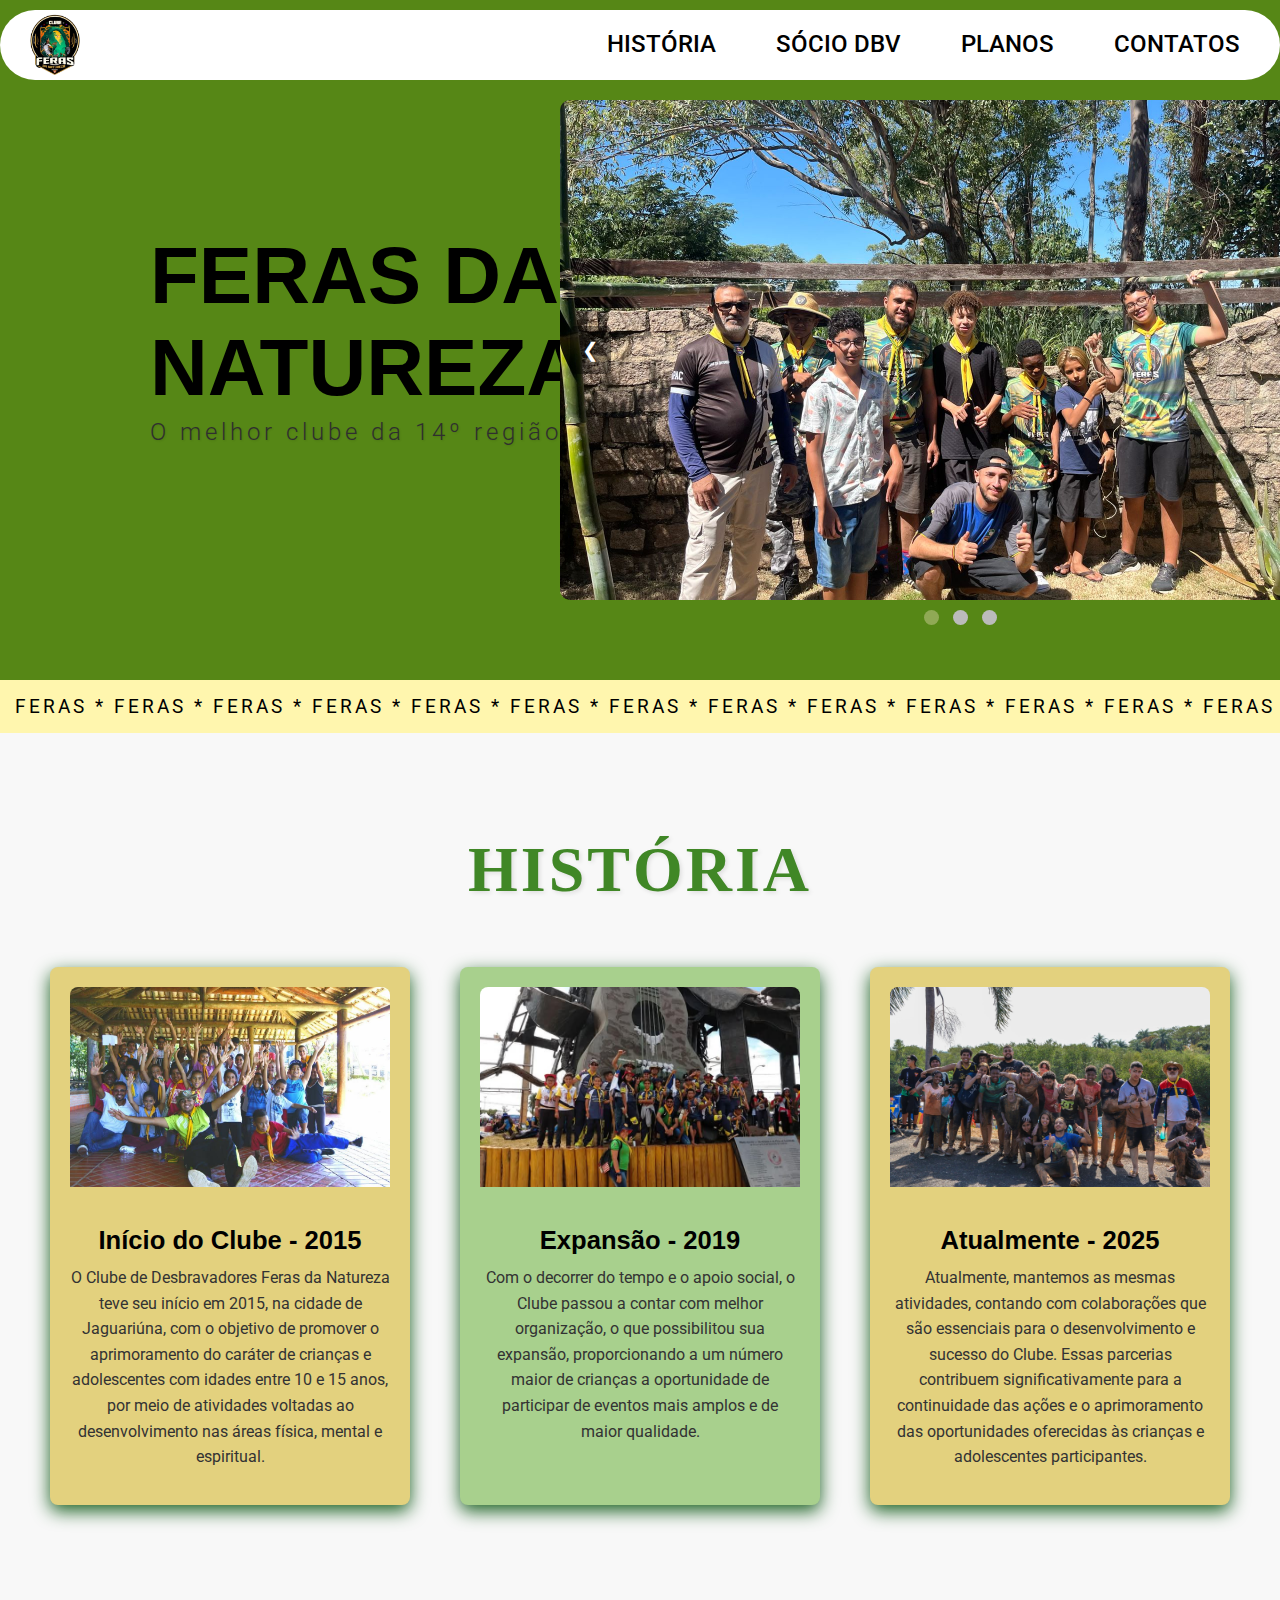
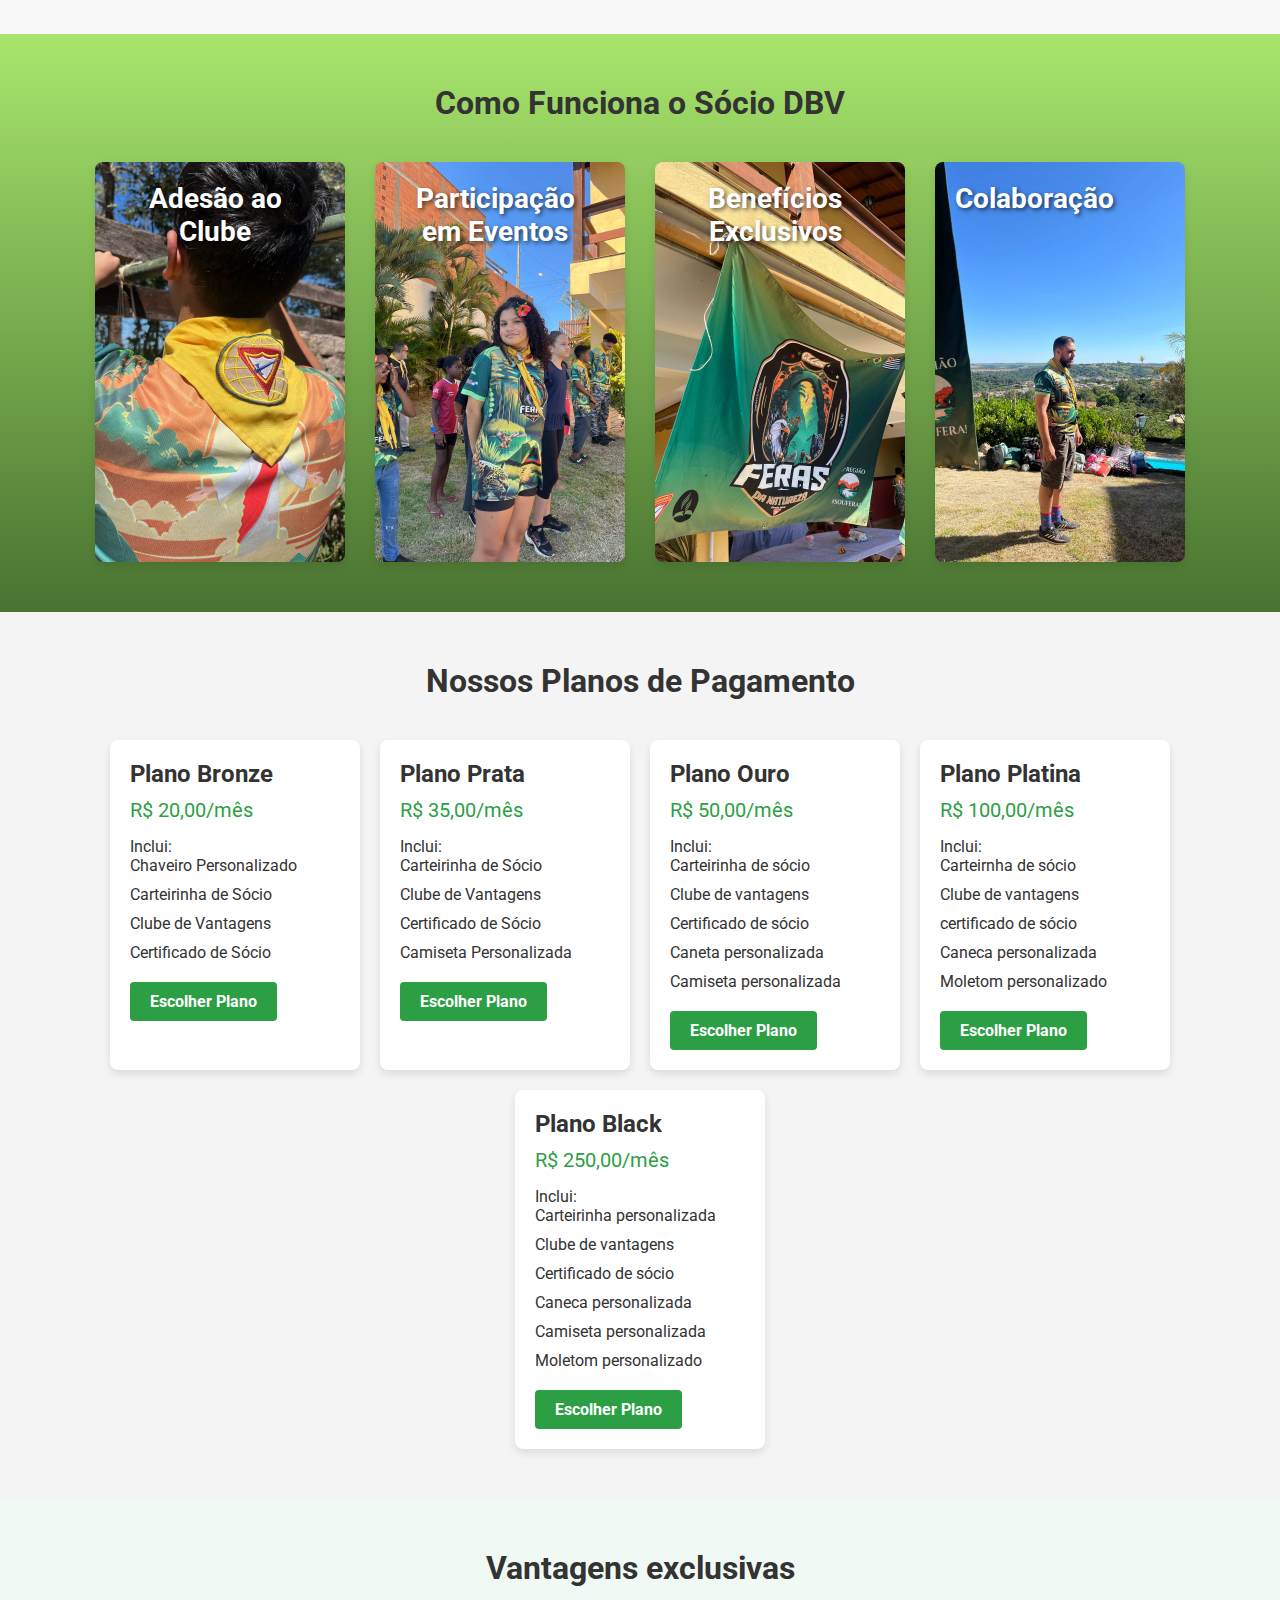
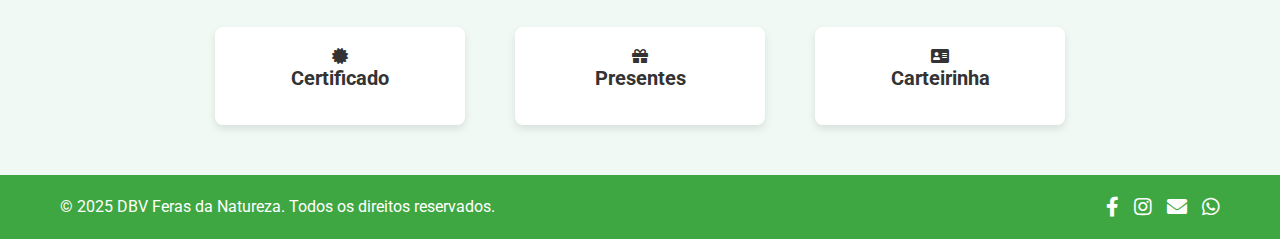
<file: index.html>
<!DOCTYPE html>
<html lang="en">
<head>
    <meta charset="UTF-8">
    <meta name="viewport" content="width=device-width, initial-scale=1.0">
    <title>DBV Feras da Natureza</title>
    <link rel="stylesheet" href="style.css">

    <link href="https://cdnjs.cloudflare.com/ajax/libs/font-awesome/5.15.3/css/all.min.css" rel="stylesheet">
</head>
<body>
    <link href="https://fonts.googleapis.com/css2?family=Roboto:wght@400;700&display=swap" rel="stylesheet">

    <header>
        <img src="logotipo.png" alt="Imagem do Header" class="flower-icon">
        <nav>
            <ul>
                <li><a href="#historia">História</a></li>
                <li><a href="#Socio">Sócio DBV</a></li>
                <li><a href="#planos">Planos</a></li>
                <li><a href="#contatos">Contatos</a></li>
            </ul>
        </nav>
    </header>

    <div class="containerum">
        <div class="slideshow-container">
            <div class="mySlides">
                <img src="whats1.jpg" alt="Imagem 1">
            </div>
            <div class="mySlides">
                <img src="whats5.jpg" alt="Imagem 2">
            </div>
            <div class="mySlides">
                <img src="whats3.jpg" alt="Imagem 3">
            </div>

            <a class="prev" onclick="plusSlides(-1)">&#10094;</a>
            <a class="next" onclick="plusSlides(1)">&#10095;</a>
        </div>

        <div class="dot-container">
            <span class="dot"></span>
            <span class="dot"></span>
            <span class="dot"></span>
        </div>
    </div>

    <div class="container-verde">
        <div class="text-container">
            <h1>Feras da</h1>
            <h1>Natureza</h1>
            <h3>O  melhor  clube  da  14º  região </h3>
        </div>
    </div>
    <div class="police-tape">
        <span>Feras * Feras * Feras * Feras * Feras * Feras * Feras * Feras * Feras * Feras * Feras * Feras * Feras * Feras * Feras</span>
    </div>

<section id="historia" class="timeline-section">
    <h2 class="timeline-title">História</h2>
    <div class="timeline-container">
        <div class="timeline-item">
            <div class="timeline-content">
                <img src="2015.jpg" alt="Evento 1">
                <div class="text">
                    <h3>Início do Clube - 2015</h3>
                    <p>O Clube de Desbravadores Feras da Natureza teve seu início em 2015, na cidade de Jaguariúna, com o objetivo de promover o aprimoramento do caráter de crianças e adolescentes com idades entre 10 e 15 anos, por meio de atividades voltadas ao desenvolvimento nas áreas física, mental e espiritual.</p>
                </div>
            </div>
        </div>
        <div class="timeline-item">
            <div class="timeline-content">
                <img src="2019.jpg" alt="Evento 2">
                <div class="text">
                    <h3>Expansão - 2019</h3>
                    <p>Com o decorrer do tempo e o apoio social, o Clube passou a contar com melhor organização, o que possibilitou sua expansão, proporcionando a um número maior de crianças a oportunidade de participar de eventos mais amplos e de maior qualidade.</p>
                </div>
            </div>
        </div>
        <div class="timeline-item">
            <div class="timeline-content">
                <img src="foto2.jpg" alt="Evento 3">
                <div class="text">
                    <h3>Atualmente - 2025</h3>
                    <p>Atualmente, mantemos as mesmas atividades, contando com colaborações que são essenciais para o desenvolvimento e sucesso do Clube. Essas parcerias contribuem significativamente para a continuidade das ações e o aprimoramento das oportunidades oferecidas às crianças e adolescentes participantes.</p>
                </div>
            </div>
        </div>
    </div>
    <br>
  
</section>
<!-- Seção "Como Funciona o Sócio DBV" -->
<section id="Socio" class="socio-section">
    <h2 class="socio-title">Como Funciona o Sócio DBV</h2>
    <div class="socio-container">
        <div class="socio-item">
            <div class="socio-text">
                <h3>Adesão ao Clube</h3>
            </div>
            <img src="davi.jpg" alt="Adesão" class="socio-image">
        </div>

        <div class="socio-item">
            <div class="socio-text">
                <h3>Participação em Eventos</h3>
            </div>
            <img src="clube.jpg" alt="Eventos" class="socio-image">
        </div>

        <div class="socio-item">
            <div class="socio-text">
                <h3>Benefícios Exclusivos</h3>
            </div>
            <img src="bandeira.jpg" alt="Descontos" class="socio-image">
        </div>

        <div class="socio-item">
            <div class="socio-text">
                <h3>Colaboração</h3>
            </div>
            <img src="anderson.jpg" alt="Networking" class="socio-image">
        </div>
    </div>
</section>

<section id="planos" class="planos-section">
    <h2 class="planos-title">Nossos Planos de Pagamento</h2>
    <div class="planos-container">
        <div class="plano-item">
            <h3>Plano Bronze</h3>
            <p class="preco">R$ 20,00/mês</p>
            <p>Inclui:</p>
            <ul>
                <li>Chaveiro Personalizado</li>
                <li>Carteirinha de Sócio</li>
                <li>Clube de Vantagens</li>
                <li>Certificado de Sócio</li>
            </ul>
            <a href="https://wa.me/19994286612?text=Olá,%20gostaria%20de%20mais%20informações%20sobre%20os%20planos%20de%20sócio%20Bronze." class="btn-plano">Escolher Plano</a>

        </div>

        <div class="plano-item">
            <h3>Plano Prata</h3>
            <p class="preco">R$ 35,00/mês</p>
            <p>Inclui:</p>
            <ul>
                <li>Carteirinha de Sócio</li>
                <li>Clube de Vantagens</li>
                <li>Certificado de Sócio</li>
                <li>Camiseta Personalizada</li>
            </ul>
            <a href="https://wa.me/19994286612?text=Olá,%20gostaria%20de%20mais%20informações%20sobre%20os%20planos%20de%20sócio%20Prata." class="btn-plano">Escolher Plano</a>
        </div>

        <div class="plano-item">
            <h3>Plano Ouro</h3>
            <p class="preco">R$ 50,00/mês</p>
            <p>Inclui:</p>
            <ul>
                <li>Carteirinha de sócio</li>
                <li>Clube de vantagens</li>
                <li>Certificado de sócio</li>
                <li>Caneta personalizada</li>
                <li>Camiseta personalizada</li>
            </ul>
            <a href="https://wa.me/19994286612?text=Olá,%20gostaria%20de%20mais%20informações%20sobre%20os%20planos%20de%20sócio%20Ouro." class="btn-plano">Escolher Plano</a>
        </div>
        <div class="plano-item">
            <h3>Plano Platina</h3>
            <p class="preco">R$ 100,00/mês</p>
            <p>Inclui:</p>
            <ul>
                <li>Carteirnha de sócio</li>
                <li>Clube de vantagens</li>
                <li>certificado de sócio</li>
                <li>Caneca personalizada</li>
                <li>Moletom personalizado</li>
            </ul>
            <a href="https://wa.me/19994286612?text=Olá,%20gostaria%20de%20mais%20informações%20sobre%20os%20planos%20de%20sócio%20Platina." class="btn-plano">Escolher Plano</a>
        </div>
        <div class="plano-item">
            <h3>Plano Black</h3>
            <p class="preco">R$ 250,00/mês</p>
            <p>Inclui:</p>
            <ul>
                <li>Carteirinha personalizada</li>
                <li>Clube de vantagens</li>
                <li>Certificado de sócio</li>
                <li>Caneca personalizada</li>
                <li>Camiseta personalizada</li>
                <li>Moletom personalizado</li>
            </ul>
            <a href="https://wa.me/19994286612?text=Olá,%20gostaria%20de%20mais%20informações%20sobre%20os%20planos%20de%20sócio%20Black." class="btn-plano">Escolher Plano</a>
        </div>
    </div>
</section>


<section class="roupas-vantagens">
    <h2 class="roupas-vantagens-title">Vantagens exclusivas</h2>
    <div class="roupas-vantagens-container">
        
 
        <div class="roupas-item">
            <i class=" fas fa-solid fa-certificate"></i>
            <h3>Certificado</h3>
            <p></p>
        </div>



        <div class="vantagens-item">
            <i class="fas fa-gift vantagens-icon"></i>
            <h3>Presentes</h3>
            <p></p>
        </div>

        <div class="vantagens-item">
            <i class=" fas fa-solid fa-address-card"></i>
            <h3>Carteirinha</h3>
            <p></p>
        </div>
       
    </div>
</section>
<footer class="footer">
    <div class="footer-container">
        <div class="footer-left">
            <p>&copy; 2025 DBV Feras da Natureza. Todos os direitos reservados.</p>
        </div>
        <div class="footer-right">
            <a href="https://www.facebook.com" target="_blank" class="footer-icon">
                <i class="fab fa-facebook-f"></i>
            </a>
            <a href="https://www.instagram.com/ferasdanatureza" target="_blank" class="footer-icon">
                <i class="fab fa-instagram"></i>
            </a>            
            </a>
            <a href="mailto:ferasnarutezaa@gmail.com" class="footer-icon">
                <i class="fas fa-envelope"></i>
            </a>
            <a href="https://wa.me/19994286612" target="_blank" class="footer-icon">
                <i class="fab fa-whatsapp"></i>
            </a>
        </div>
    </div>
</footer>

</body>  
<script src="script.js"></script>  
</html>
</file>
<file: style.css>
* {
    margin: 0;
    padding: 0;
    box-sizing: border-box;
    font-family: 'Roboto', sans-serif;
}

body {
    background-color: #ffffff;
    font-size: 16px;
    color: #333;
    display: flex;
    flex-direction: column;
    height: 100%;
}

header {
    background-color: #ffffff;
    padding: 10px;
    transition: background-color 0.3s ease;
    border-radius: 100px;
    display: flex;
    justify-content: flex-end;
    align-items: flex-start;
    height: 70px;
    position: absolute;
    top: 10px;
    width: 100%;
    z-index: 9999;
}

header .flower-icon {
    position: absolute;
    left: 20px;
    top: 50%;
    transform: translateY(-50%);
    width: 70px;
    height: 70px;
}

nav ul {
    list-style: none;
    display: flex;
    justify-content: center;
    margin-top: 10px;
    padding: 0;
}

nav ul li {
    margin: 0 20px;
}

nav ul li a {
    text-decoration: none;
    color: #000000;
    font-size: 1.5rem;
    font-weight: 500;
    text-transform: uppercase;
    padding: 10px;
    transition: color 0.3s ease, transform 0.3s ease;
    position: relative;
}

nav ul li a:hover {
    color: #408726;
}

.containerum {
    position: relative;
    width: 90%;
    max-width: 800px;
    margin: 0 auto;
    height: 500px;
    z-index: 10;
    transform: translate(40%, 20%);
}

.slideshow-container {
    position: relative;
    width: 100%;
    height: 100%;
    overflow: hidden;
    display: flex;
}

.mySlides {
    flex: 0 0 100%;
    transition: transform 1.0s ease;
}

.mySlides img {
    width: 100%;
    height: 100%;
    object-fit: cover;
    border-radius: 10px;
}

.dot-container {
    text-align: center;
    padding: 10px;
}

.dot {
    height: 15px;
    width: 15px;
    margin: 0 5px;
    background-color: #bbb;
    border-radius: 50%;
    display: inline-block;
}

.active {
    background-color: #90a955;
}

.prev, .next {
    position: absolute;
    top: 50%;
    padding: 12px;
    background-color: rgba(0, 0, 0, 0.4);
    color: white;
    border: none;
    cursor: pointer;
    font-size: 20px;
    z-index: 100;
    border-radius: 5px;
    transform: translateY(-50%);
    transition: background-color 0.3s ease;
}

.prev:hover, .next:hover {
    background-color: rgba(0, 0, 0, 0.6);
}

.prev {
    left: 10px;
}

.next {
    right: 10px;
}

section-content {
    padding: 50px 20px;
    margin: 40px auto;
    width: 90%;
    max-width: 1200px;
    text-align: center;
    background-color: rgba(255, 255, 255, 0.8);
    border-radius: 15px;
    box-shadow: 0 5px 15px rgba(0, 0, 0, 0.2);
}

.container-verde {
    background-color: rgb(86, 135, 22);
    padding: 230px 0;
    display: flex;
    justify-content: space-between;
    align-items: center;
    width: 100%;
    margin-top: -500px;
    position: relative;
}

.text-container h1 {
    font-family: 'Anton', sans-serif;
    font-size: 5rem;
    font-weight: bold;
    color: black;
    text-align: left;
    margin-left: 150px;
    text-transform: uppercase;
}

.text-container h3 {
    font-family: 'Roboto', sans-serif;
    font-weight: 300;
    color: #2f2f2f;
    text-align: left;
    margin-left: 150px;
    font-size: 1.5rem;
    letter-spacing: 4px;
    line-height: 1.5;
    text-shadow: 1px 1px 2px rgba(0, 0, 0, 0.1);
    transition: color 0.3s ease, transform 0.3s ease;
}

.text-container h3:hover {
    color: #90a955;
    transform: translateY(-5px);
}

.police-tape {
    background-color: #fff6ae;
    padding: 15px;
    text-align: center;
    white-space: nowrap;
    overflow: hidden;
}

.police-tape span {
    display: inline-block;
    font-size: 1.2rem;
    font-weight: normal;
    letter-spacing: 3px;
    color: #000000;
    text-transform: uppercase;
    animation: rotate-text 10s linear infinite;
}

.timeline-section {
    padding: 100px 0;
    background-color: #f8f8f8;
    text-align: center;
}

.timeline-title {
    font-size: 4rem;
    color: #408726;
    margin-bottom: 50px;
    text-transform: uppercase;
    font-family: 'Playfair Display', serif;
    font-weight: 700;
    letter-spacing: 3px;
    text-shadow: 2px 2px 4px rgba(0, 0, 0, 0.1);
}

.timeline-container {
    display: flex;
    justify-content: space-between;
    align-items: stretch;
    flex-wrap: wrap;
    max-width: 1200px;
    margin: 0 auto;
}

.timeline-item {
    width: 30%;
    margin: 10px;
    background-color: #f1e6d6;
    border-radius: 8px;
    box-shadow: 0 6px 18px rgb(27, 97, 34);
    transition: transform 0.3s ease, box-shadow 0.3s ease;
    display: flex;
    flex-direction: column;
    padding: 20px;
    height: auto;
    position: relative;
}

.timeline-item:hover {
    transform: scale(1.05);
    box-shadow: 0 8px 25px rgba(0, 0, 0, 0.15);
}

.timeline-item img {
    width: 100%;
    border-radius: 8px 8px 0 0;
    height: 200px;
    object-fit: cover;
    margin-bottom: 15px;
}

.timeline-content {
    flex-grow: 1;
}

.timeline-item h3 {
    color: #000000;
    font-size: 1.6rem;
    font-family: 'Poppins', sans-serif;
    font-weight: 600;
    margin-bottom: 10px;
}

.timeline-item p {
    font-size: 1rem;
    color: #333;
    line-height: 1.6;
    font-family: 'Roboto', sans-serif;
    margin-bottom: 15px;
}

.timeline-item:nth-child(odd) {
    background-color: #e3d17e;
}

.timeline-item:nth-child(even) {
    background-color: #a8d08d;
}

.timeline-item .text {
    margin-top: 20px;
}

.historia {
    background-color: #408726; 
    color: white;
    border: none;
    padding: 10px 20px;
    font-size: 1.5rem;
    font-weight: 600;
    border-radius: 20px;
    cursor: pointer;
    transition: background-color 0.3s ease, transform 0.3s ease;
    margin-top: 20px;
}

.historia:hover {
    background-color: #1e6334; 
    transform: translateY(-5px); 
}


/* Estilizando a seção "Como Funciona o Sócio DBV" */
.socio-section {
    padding: 50px 20px;
    background: linear-gradient(to bottom, #a8e56c, #497331); /* Fundo verde em degradê */
    text-align: center;
}

.socio-title {
    font-size: 2rem;
    margin-bottom: 40px;
}

.socio-container {
    display: flex;
    justify-content: center;
    gap: 30px;
    flex-wrap: wrap;
    padding: 0 10px;
}

.socio-item {
    position: relative;
    width: 250px;
    height: 400px;  /* Aumentando a altura para tornar as imagens mais verticais */
    overflow: hidden;
    border-radius: 8px;
    box-shadow: 0 4px 8px rgba(0, 0, 0, 0.1);
    transition: transform 0.3s ease;
}

.socio-item:hover {
    transform: translateY(-10px);
}

.socio-image {
    width: 100%;
    height: 100%;
    object-fit: cover;
    transition: transform 0.3s ease;
}

.socio-item:hover .socio-image {
    transform: scale(1.1);  /* Zoom na imagem quando a seção é selecionada */
}

.socio-text {
    position: absolute;
    top: 20px;
    left: 20px;
    z-index: 2;
    color: white;
    font-size: 1.5rem;
    font-weight: bold;
    text-shadow: 2px 2px 4px rgba(0, 0, 0, 0.6);
    max-width: 80%;
}

.socio-text h3 {
    margin: 0;
}


/* Estilizando a seção de planos */
.planos-section {
    padding: 50px 20px;
    background-color: #f4f4f4;
    text-align: center;
}

.planos-title {
    font-size: 2rem;
    margin-bottom: 40px;
}

.planos-container {
    display: flex;
    justify-content: center;
    gap: 20px;
    flex-wrap: wrap;
}

.plano-item {
    background-color: #fff;
    border-radius: 8px;
    box-shadow: 0 4px 8px rgba(0, 0, 0, 0.1);
    width: 250px;
    padding: 20px;
    text-align: left;
    transition: transform 0.3s ease;
}

.plano-item:hover {
    transform: translateY(-10px);
}

.plano-item h3 {
    font-size: 1.5rem;
    margin-bottom: 10px;
}

.plano-item .preco {
    font-size: 1.25rem;
    color: #2c9f45;
    margin-bottom: 15px;
}

.plano-item ul {
    list-style-type: none;
    padding: 0;
    margin-bottom: 20px;
}

.plano-item ul li {
    margin-bottom: 10px;
}

.btn-plano {
    display: inline-block;
    padding: 10px 20px;
    background-color: #2c9f45;
    color: #fff;
    text-decoration: none;
    border-radius: 4px;
    font-weight: bold;
}

.btn-plano:hover {
    background-color: #248b3d;
}

/* Estilizando a seção "Roupas e Vantagens" */
.roupas-vantagens {
    padding: 50px 20px;
    background-color: #f0f9f4;
    text-align: center;
}

.roupas-vantagens-title {
    font-size: 2rem;
    margin-bottom: 40px;
}

.roupas-vantagens-container {
    display: flex;
    justify-content: center;
    gap: 50px;
    flex-wrap: wrap;
}

.roupas-item, .vantagens-item {
    background-color: #fff;
    border-radius: 8px;
    box-shadow: 0 4px 8px rgba(0, 0, 0, 0.1);
    width: 250px;
    padding: 20px;
    text-align: center;
    transition: transform 0.3s ease;
}

.roupas-item:hover, .vantagens-item:hover {
    transform: translateY(-10px);
}

.roupas-item img, .vantagens-item img {
    width: 60px;
    height: 60px;
    margin-bottom: 20px;
}

.roupas-item h3, .vantagens-item h3 {
    font-size: 1.25rem;
    margin-bottom: 15px;
}

.roupas-item p, .vantagens-item p {
    font-size: 1rem;
    color: #555;
}

/* Estilo para o footer */
.footer {
    background-color: #3fa741;
    color: white;
    padding: 20px 0;
    text-align: center;
    font-family: 'Roboto', sans-serif;
}

.footer-container {
    display: flex;
    justify-content: space-between;
    align-items: center;
    max-width: 1200px;
    margin: 0 auto;
    padding: 0 20px;
}

.footer-left p {
    margin: 0;
}

.footer-right {
    display: flex;
    gap: 15px;
}

.footer-icon {
    color: white;
    font-size: 20px;
    transition: color 0.3s ease;
}

.footer-icon:hover {
    color: #fff6ae;
}
@media screen and (max-width: 480px) {
    header {
        height: 80px;
        padding: 10px;
        position: relative;
    }

    .containerum {
        display: none;
    }

    .text-container {
        display: flex;
        flex-direction: row;
        align-items: center;
        justify-content: center;
        height: 100%;
    }

    .text-container h1 {
        font-size: 2.5rem;
        margin-left: 10px;
        text-align: center;
        font-weight: bold;
    }

    .text-container h3 {
        font-size: 1rem;
        margin-left: 10px;
        text-align: center;
        color: #2f2f2f;
        font-weight: 300;
    }

    header .flower-icon {
        width: 40px;
        height: 40px;
        position: absolute;
        left: 10px;
        top: 50%;
        transform: translateY(-50%);
    }

    nav ul {
        flex-direction: row;
        justify-content: center;
        margin-top: 10px;
    }

    nav ul li {
        margin: 0 10px;
    }

    nav ul li a {
        font-size: 1rem;
        padding: 8px;
        text-transform: none;
    }

    nav ul li a:hover {
        color: #408726;
        transform: translateY(-2px);
    }

    .timeline-container {
        flex-direction: column;
        align-items: center;
        gap: 20px;
    }

    .timeline-item {
        width: 90%;
        margin-bottom: 20px;
        height: auto;
    }

    .timeline-item img {
        width: 100%;
        height: 200px;
        object-fit: cover;
        border-radius: 8px;
        margin-bottom: 15px;
    }

    .timeline-item h3 {
        font-size: 1.2rem;
    }

    .timeline-item p {
        font-size: 1rem;
        color: #333;
    }

    .btn-plano {
        font-size: 1rem;
        padding: 8px 15px;
    }

    .planos-container {
        flex-direction: column;
        align-items: center;
    }

    .planos-item {
        width: 90%;
        padding: 15px;
    }

    .planos-item h3 {
        font-size: 1.2rem;
    }

    .planos-item .preco {
        font-size: 1.2rem;
    }

    .footer-container {
        flex-direction: column;
        align-items: center;
    }

    .footer-left p {
        margin-bottom: 10px;
    }

    .footer-right {
        margin-top: 10px;
        display: flex;
        justify-content: center;
        gap: 15px;
    }

    .footer-icon {
        font-size: 18px;
        margin: 5px;
    }
}
</file>
